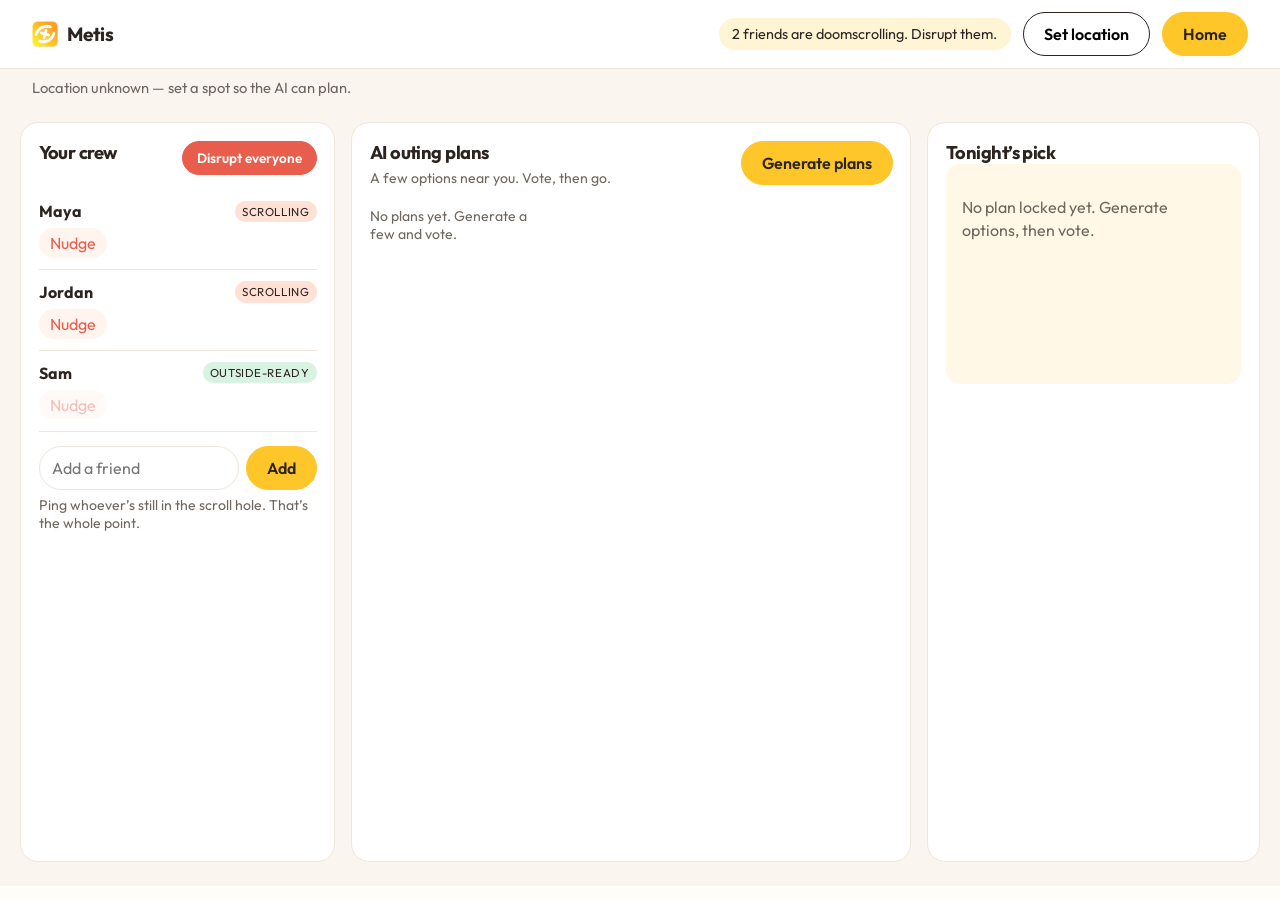
<file: limitless/dashboard.html>
<!DOCTYPE html>
<html lang="en">
<head>
  <meta charset="UTF-8">
  <meta name="viewport" content="width=device-width, initial-scale=1.0">
  <title>Metis — crew radio</title>
  <link rel="preconnect" href="https://fonts.googleapis.com">
  <link rel="preconnect" href="https://fonts.gstatic.com" crossorigin>
  <link href="https://fonts.googleapis.com/css2?family=Outfit:wght@400;500;600;700&display=swap" rel="stylesheet">
  <link rel="stylesheet" href="styles.css">
</head>
<body class="app-page">
  <header class="nav">
    <a class="brand" href="index.html">
      <img class="brand-logo" src="metis-logo.png" alt="">
      Metis
    </a>
    <div class="nav-actions">
      <p class="status-pill" id="status-line">Nobody's scrolling… yet.</p>
      <button id="location-btn" class="btn btn-outline" type="button">Set location</button>
      <a class="btn btn-fill" href="index.html">Home</a>
    </div>
  </header>

  <p class="location-line" id="location-line">Location unknown — set a spot so the AI can plan.</p>

  <main class="board">
    <section class="col crew-col">
      <div class="col-head">
        <h2>Your crew</h2>
        <button id="nudge-all" class="btn btn-nudge" type="button">Disrupt everyone</button>
      </div>
      <ul id="crew-list" class="crew"></ul>
      <form id="add-friend" class="add">
        <input name="name" maxlength="24" placeholder="Add a friend" required>
        <button class="btn btn-fill" type="submit">Add</button>
      </form>
      <p class="hint">Ping whoever’s still in the scroll hole. That’s the whole point.</p>
    </section>

    <section class="col plans-col">
      <div class="col-head">
        <div>
          <h2>AI outing plans</h2>
          <p class="hint">A few options near you. Vote, then go.</p>
        </div>
        <button id="generate" class="btn btn-fill" type="button">Generate plans</button>
      </div>
      <div id="plans" class="plans"></div>
    </section>

    <section class="col tonight-col">
      <h2>Tonight’s pick</h2>
      <div id="tonight" class="tonight empty">
        <p>No plan locked yet. Generate options, then vote.</p>
      </div>
    </section>
  </main>

  <dialog id="location-dialog">
    <form method="dialog" id="location-form">
      <h3>Where are you hanging?</h3>
      <p>The AI uses this to suggest nearby things you can actually do.</p>
      <input id="city-input" placeholder="City, neighborhood, or park" required>
      <div class="dialog-actions">
        <button id="geo-btn" type="button" class="btn btn-outline">Use my location</button>
        <button value="save" class="btn btn-fill">Save</button>
      </div>
    </form>
  </dialog>

  <script src="dashboard.js"></script>
</body>
</html>
</file>
<file: limitless/styles.css>
:root {
  --ink: #2b2420;
  --mute: #6f675f;
  --line: #eee7dc;
  --paper: #fffdf8;
  --card: #ffffff;
  --yellow: #ffc629;
  --yellow-deep: #f5b400;
  --coral: #e85d4c;
  --mint: #d8f3e2;
  --peach: #ffe1d6;
}

* { box-sizing: border-box; }

html, body {
  margin: 0;
  min-height: 100%;
  background: var(--paper);
  color: var(--ink);
  font-family: Outfit, "Segoe UI", sans-serif;
}

img { max-width: 100%; display: block; }
a { color: inherit; }

.nav {
  display: flex;
  align-items: center;
  justify-content: space-between;
  gap: 1rem;
  padding: 0.85rem 4vw;
  background: #fff;
  border-bottom: 1px solid var(--line);
  flex-wrap: wrap;
}

.brand {
  display: flex;
  align-items: center;
  gap: 0.55rem;
  text-decoration: none;
  font-weight: 700;
  letter-spacing: -0.03em;
  font-size: 1.2rem;
}

.mark {
  width: 1.35rem;
  height: 1.35rem;
  background: var(--yellow);
  border-radius: 0.35rem;
  transform: rotate(12deg);
}

.nav-links {
  display: flex;
  gap: 1.1rem;
  font-size: 0.92rem;
  flex-wrap: wrap;
  justify-content: flex-end;
}
.nav-links a { text-decoration: none; color: var(--ink); }

.btn {
  display: inline-flex;
  align-items: center;
  justify-content: center;
  border-radius: 999px;
  padding: 0.7rem 1.25rem;
  font: inherit;
  font-weight: 600;
  text-decoration: none;
  cursor: pointer;
  border: 1.5px solid transparent;
}
.btn-fill {
  background: var(--yellow);
  color: var(--ink);
  border-color: var(--yellow);
}
.btn-fill:hover { background: var(--yellow-deep); }
.btn-outline {
  background: #fff;
  border-color: var(--ink);
}
.btn-nudge {
  background: var(--coral);
  color: #fff;
  border-color: var(--coral);
  padding: 0.45rem 0.85rem;
  font-size: 0.85rem;
}

.hero {
  position: relative;
  min-height: 78vh;
  display: grid;
  place-items: center;
  overflow: hidden;
}
.hero-photo {
  position: absolute;
  inset: 0;
  width: 100%;
  height: 100%;
  object-fit: cover;
  filter: saturate(1.05);
}
.hero-card {
  position: relative;
  width: min(640px, 86vw);
  background: rgba(255, 253, 248, 0.92);
  border-radius: 8px;
  padding: 2.4rem 2.2rem 2.1rem;
  text-align: center;
  box-shadow: 0 18px 50px #2b242014;
}
.hero-card h1 {
  margin: 0 0 0.7rem;
  font-size: clamp(2rem, 5vw, 3.1rem);
  letter-spacing: -0.04em;
}
.hero-card p {
  margin: 0 auto 1.4rem;
  max-width: 34rem;
  color: var(--mute);
  line-height: 1.55;
}
.hero-actions {
  display: flex;
  justify-content: center;
  gap: 0.75rem;
  flex-wrap: wrap;
}

.sparkle {
  position: absolute;
  width: 18px;
  height: 18px;
  background: #fff;
  clip-path: polygon(50% 0, 62% 38%, 100% 50%, 62% 62%, 50% 100%, 38% 62%, 0 50%, 38% 38%);
  z-index: 1;
}
.sparkle-1 { top: 18%; right: 22%; }
.sparkle-2 { bottom: 24%; right: 18%; }

.how, .split, .band { padding: 4.5rem 6vw; }
.kicker {
  margin: 0 0 0.5rem;
  color: var(--mute);
  letter-spacing: 0.08em;
  text-transform: uppercase;
  font-size: 0.75rem;
  font-weight: 600;
}
.how h2, .split h2, .band h2 {
  margin: 0 0 1.5rem;
  max-width: 22ch;
  font-size: clamp(1.6rem, 3vw, 2.3rem);
  letter-spacing: -0.03em;
  line-height: 1.2;
}
.how-grid {
  display: grid;
  grid-template-columns: repeat(3, 1fr);
  gap: 1.5rem;
}
.how-grid article {
  background: #fff;
  border: 1px solid var(--line);
  border-radius: 16px;
  padding: 1.4rem;
}
.how-grid span {
  display: inline-block;
  margin-bottom: 0.7rem;
  color: var(--yellow-deep);
  font-weight: 700;
}
.how-grid p, .split-copy p { color: var(--mute); line-height: 1.55; }

.split {
  display: grid;
  grid-template-columns: 1fr 1fr;
  gap: 3rem;
  align-items: center;
}
.split img {
  height: 360px;
  width: 100%;
  object-fit: cover;
  border-radius: 18px;
}

.band {
  display: flex;
  justify-content: space-between;
  align-items: center;
  gap: 2rem;
  background: #fff8e6;
}
.band h2 { margin-bottom: 0; }

.foot {
  display: flex;
  justify-content: space-between;
  align-items: center;
  padding: 1.2rem 6vw;
  background: #2b2420;
  color: #f7f1e6;
}
.foot .mark { background: var(--yellow); }
.foot p { margin: 0; color: #cfc4b4; }

.app-page { background: #faf6ef; }
.app-page .nav { padding: 0.75rem 2rem; }
.nav-actions {
  display: flex;
  align-items: center;
  gap: 0.75rem;
}
.status-pill {
  margin: 0;
  padding: 0.45rem 0.85rem;
  background: #fff4d4;
  border-radius: 999px;
  font-size: 0.9rem;
}
.location-line {
  margin: 0;
  padding: 0.55rem 2rem;
  color: var(--mute);
  font-size: 0.92rem;
}

.board {
  display: grid;
  grid-template-columns: minmax(220px, 0.9fr) minmax(0, 1.6fr) minmax(220px, 0.95fr);
  gap: 1rem;
  padding: 1rem 1.25rem 1.5rem;
  min-height: calc(100vh - 120px);
  align-items: stretch;
}
.col {
  background: var(--card);
  border: 1px solid var(--line);
  border-radius: 18px;
  padding: 1.1rem;
  min-height: 0;
}
.col-head {
  display: flex;
  justify-content: space-between;
  align-items: flex-start;
  gap: 0.75rem;
  margin-bottom: 0.9rem;
}
h2, h3 { margin: 0; letter-spacing: -0.03em; }
h2 { font-size: 1.15rem; }
.hint { margin: 0.35rem 0 0; color: var(--mute); font-size: 0.88rem; }

.crew { list-style: none; margin: 0; padding: 0; }
.crew li {
  display: grid;
  grid-template-columns: 1fr auto;
  gap: 0.4rem 0.6rem;
  align-items: center;
  padding: 0.7rem 0;
  border-bottom: 1px solid var(--line);
}
.crew .nudge {
  grid-column: 1 / -1;
  justify-self: start;
  border: 0;
  background: #fff4ee;
  color: var(--coral);
  border-radius: 999px;
  padding: 0.3rem 0.7rem;
  font: inherit;
  cursor: pointer;
}
.crew .nudge:disabled { opacity: 0.4; cursor: default; }

.badge {
  font-size: 0.72rem;
  text-transform: uppercase;
  letter-spacing: 0.05em;
  padding: 0.2rem 0.45rem;
  border-radius: 999px;
}
.badge.scroll { background: var(--peach); }
.badge.out { background: var(--mint); }

.add {
  display: flex;
  gap: 0.4rem;
  margin-top: 0.9rem;
}
.add input, dialog input {
  flex: 1;
  min-width: 0;
  border: 1px solid var(--line);
  border-radius: 999px;
  padding: 0.55rem 0.8rem;
  font: inherit;
  background: #fff;
}

.plans {
  display: grid;
  grid-template-columns: repeat(3, minmax(0, 1fr));
  gap: 0.85rem;
  align-content: start;
}
.plan {
  background: #fffdf8;
  border: 1px solid var(--line);
  border-radius: 14px;
  padding: 0.9rem;
  display: flex;
  flex-direction: column;
  min-height: 280px;
}
.plan.is-leading { border-color: var(--yellow); box-shadow: 0 0 0 3px #ffc62955; }
.plan h3 { font-size: 1.02rem; margin-bottom: 0.35rem; }
.plan p { margin: 0 0 0.65rem; line-height: 1.4; color: var(--mute); font-size: 0.92rem; }
.meta { font-size: 0.8rem !important; }
.vote {
  margin-top: auto;
  border: 0;
  border-radius: 999px;
  background: var(--yellow);
  padding: 0.5rem 0.8rem;
  font: inherit;
  font-weight: 600;
  cursor: pointer;
}
.affiliates {
  margin-top: 0.7rem;
  font-size: 0.8rem;
  color: var(--mute);
}
.affiliates code {
  background: #fff3c4;
  padding: 0.05rem 0.3rem;
  border-radius: 4px;
}

.tonight {
  background: #fff8e6;
  border-radius: 14px;
  padding: 1rem;
  min-height: 220px;
}
.tonight.empty { color: var(--mute); }
.tonight h3 { margin-bottom: 0.5rem; }
.tonight p { line-height: 1.45; }

dialog {
  border: 0;
  border-radius: 16px;
  padding: 1.3rem;
  width: min(92vw, 420px);
  font-family: inherit;
}
dialog::backdrop { background: #2b242055; }
.dialog-actions {
  display: flex;
  justify-content: flex-end;
  gap: 0.5rem;
  margin-top: 0.9rem;
}

@media (max-width: 1100px) {
  .board { grid-template-columns: minmax(0, 1.1fr) minmax(0, 1fr); }
  .tonight-col { grid-column: 1 / -1; }
  .plans { grid-template-columns: repeat(3, minmax(0, 1fr)); }
}
@media (max-width: 800px) {
  .nav-links { display: none; }
  .how-grid, .split, .band, .board, .plans { grid-template-columns: 1fr; }
  .split img { height: 220px; }
}

.landing {
  --paper: #fff;
  --ink: #303030;
  --mute: #626262;
  --line: #ece9e2;
  --yellow: #f7c94b;
  --yellow-deep: #eab735;
  background: #fff;
}

.landing .nav {
  min-height: 64px;
  padding: 0.7rem 3.5vw;
  border: 0;
}

.landing .brand {
  color: var(--yellow-deep);
  font-size: 1.45rem;
}

.landing .mark {
  flex: 0 0 auto;
  width: 1.45rem;
  height: 1.45rem;
  border-radius: 0;
  transform: none;
  clip-path: polygon(25% 0, 75% 0, 100% 50%, 75% 100%, 25% 100%, 0 50%);
}

.landing .nav-links {
  gap: clamp(0.8rem, 2vw, 1.6rem);
  color: #626262;
  font-size: 0.82rem;
  font-weight: 600;
}

.landing .nav-links a:hover { color: var(--ink); }

.landing .hero {
  min-height: clamp(390px, 49vw, 590px);
  margin: 0 2.2vw;
}

.landing .hero-photo {
  filter: saturate(0.88);
}

.landing .hero-card {
  width: min(610px, 88vw);
  padding: 1.8rem 2rem 1.55rem;
  border-radius: 0;
  background: rgba(255, 255, 255, 0.91);
  box-shadow: none;
}

.landing .hero-card h1 {
  margin-bottom: 0.55rem;
  font-size: clamp(1.9rem, 4vw, 2.55rem);
  letter-spacing: 0;
}

.landing .hero-card p {
  max-width: 35rem;
  color: #424242;
  font-size: 0.92rem;
  line-height: 1.5;
}

.landing .btn {
  min-width: 116px;
  border-radius: 3px;
  padding: 0.68rem 1.15rem;
  font-size: 0.9rem;
}

.landing .btn-fill { border-color: var(--yellow); }
.landing .btn-outline { border-color: #303030; }

.landing .how,
.landing .split,
.landing .band {
  padding: clamp(3rem, 7vw, 5.5rem) 8vw;
}

.landing .how { max-width: 1320px; margin: 0 auto; }

.landing .kicker {
  color: #8a7441;
  letter-spacing: 0.04em;
}

.landing .how h2,
.landing .split h2,
.landing .band h2 {
  max-width: 25ch;
  font-size: clamp(1.7rem, 3vw, 2.35rem);
  letter-spacing: 0;
}

.landing .how-grid {
  gap: 2rem;
  margin-top: 2rem;
}

.landing .how-grid article {
  padding: 1.2rem 0 0;
  border: 0;
  border-top: 1px solid var(--line);
  border-radius: 0;
  background: transparent;
}

.landing .how-grid span {
  color: #b58a19;
  font-size: 0.84rem;
}

.landing .how-grid h3 { font-size: 1.12rem; }
.landing .how-grid p { color: var(--mute); line-height: 1.6; }

.landing .split {
  grid-template-columns: minmax(0, 0.9fr) minmax(0, 1.1fr);
  gap: clamp(2rem, 6vw, 5rem);
  background: #f8f6f0;
}

.landing .split img {
  height: clamp(280px, 35vw, 430px);
  border-radius: 0;
}

.landing .split-copy p:not(.kicker) {
  max-width: 38rem;
  color: var(--mute);
  line-height: 1.65;
}

.landing .band {
  background: #f7c94b;
}

.landing .band .kicker { color: #665116; }
.landing .band .btn-fill { background: #fff; border-color: #fff; }
.landing .band .btn-fill:hover { background: #f8f6f0; }

.landing .foot {
  min-height: 54px;
  padding: 0.75rem 1.5rem;
  background: #2d2d2d;
}

.landing .foot .brand { color: #fff; font-size: 1rem; }
.landing .foot .mark { width: 1.25rem; height: 1.25rem; }
.landing .foot p { font-size: 0.84rem; }

@media (max-width: 800px) {
  .landing .nav { padding: 0.7rem 5vw; }
  .landing .hero { min-height: 460px; margin: 0 3vw; }
  .landing .hero-card { padding: 1.55rem 1.2rem; }
  .landing .how,
  .landing .split,
  .landing .band { padding: 3rem 7vw; }
  .landing .split { grid-template-columns: 1fr; }
  .landing .split img { height: 260px; }
  .landing .band { align-items: flex-start; }
}

@media (max-width: 480px) {
  .landing .hero { min-height: 430px; margin: 0; }
  .landing .hero-card { width: calc(100% - 2rem); }
  .landing .hero-actions { gap: 0.55rem; }
  .landing .hero-actions .btn { min-width: 0; }
  .landing .foot { align-items: flex-start; gap: 0.5rem; flex-direction: column; }
}

.brand-logo {
  display: block;
  width: 1.65rem;
  height: 1.65rem;
  object-fit: contain;
}

.landing .brand-logo { width: 1.75rem; height: 1.75rem; }
.landing .foot .brand-logo { width: 1.35rem; height: 1.35rem; }

.auth-page {
  min-height: 100vh;
  background: #fffdf8;
}

.auth-nav {
  height: 70px;
  padding: 0 5vw;
  display: flex;
  align-items: center;
  justify-content: space-between;
  background: #fff;
  border-bottom: 1px solid var(--line);
}

.auth-nav > a:last-child {
  color: var(--mute);
  font-size: 0.9rem;
  text-decoration: none;
}

.auth-nav strong { color: var(--ink); }

.auth-layout {
  min-height: calc(100vh - 70px);
  display: grid;
  grid-template-columns: minmax(0, 1.05fr) minmax(400px, 0.95fr);
}

.auth-story {
  position: relative;
  min-height: 620px;
  overflow: hidden;
  background: #b97948;
}

.auth-story::after {
  position: absolute;
  inset: 0;
  content: "";
  background: linear-gradient(0deg, rgba(22, 22, 22, 0.66), transparent 68%);
}

.auth-story > img {
  position: absolute;
  inset: 0;
  width: 100%;
  height: 100%;
  object-fit: cover;
}

.auth-story-copy {
  position: absolute;
  z-index: 1;
  right: 9%;
  bottom: 9%;
  left: 9%;
  color: #fff;
}

.auth-story-copy .kicker { color: #ffdc79; }
.auth-story-copy h1 { margin: 0 0 0.7rem; font-size: clamp(2.8rem, 5vw, 4.8rem); line-height: 0.98; }
.auth-story-copy > p:last-child { margin: 0; font-size: 1.05rem; }

.auth-form-wrap {
  display: grid;
  place-items: center;
  padding: 3rem clamp(2rem, 6vw, 6rem);
  background: #fffdf8;
}

.auth-form { width: min(100%, 390px); }
.auth-form .kicker { color: #a07b19; }
.auth-form h2 { margin-bottom: 0.45rem; font-size: 2rem; letter-spacing: 0; }
.auth-intro { margin: 0 0 1.8rem; color: var(--mute); line-height: 1.5; }

.auth-form label {
  display: block;
  margin: 1rem 0 0.4rem;
  font-size: 0.9rem;
  font-weight: 600;
}

.auth-form input {
  width: 100%;
  min-height: 48px;
  padding: 0.7rem 0.8rem;
  border: 1px solid #d8d4ca;
  border-radius: 4px;
  background: #fff;
  color: var(--ink);
  font: inherit;
}

.auth-form input:focus { outline: 2px solid #edc34c; outline-offset: 1px; }
.auth-form .auth-submit { width: 100%; margin-top: 1.35rem; }
.auth-notice { margin: 0.8rem 0 0; color: var(--mute); font-size: 0.82rem; line-height: 1.4; }
.auth-notice.is-visible { color: #805e13; }
.auth-switch { margin: 1.6rem 0 0; padding-top: 1.2rem; border-top: 1px solid var(--line); color: var(--mute); font-size: 0.9rem; }
.auth-switch a { color: #715500; font-weight: 600; }

@media (max-width: 800px) {
  .auth-layout { grid-template-columns: 1fr; }
  .auth-story { min-height: 270px; }
  .auth-story-copy { right: 7%; bottom: 8%; left: 7%; }
  .auth-story-copy h1 { font-size: 2.5rem; }
  .auth-form-wrap { padding: 3rem 8vw; }
}

@media (max-width: 480px) {
  .auth-nav { height: 62px; padding: 0 5vw; }
  .auth-nav > a:last-child { font-size: 0.78rem; }
  .auth-layout { min-height: calc(100vh - 62px); }
  .auth-story { min-height: 220px; }
  .auth-story-copy h1 { font-size: 2rem; }
  .auth-form-wrap { padding: 2.5rem 7vw; }
}
</file>
